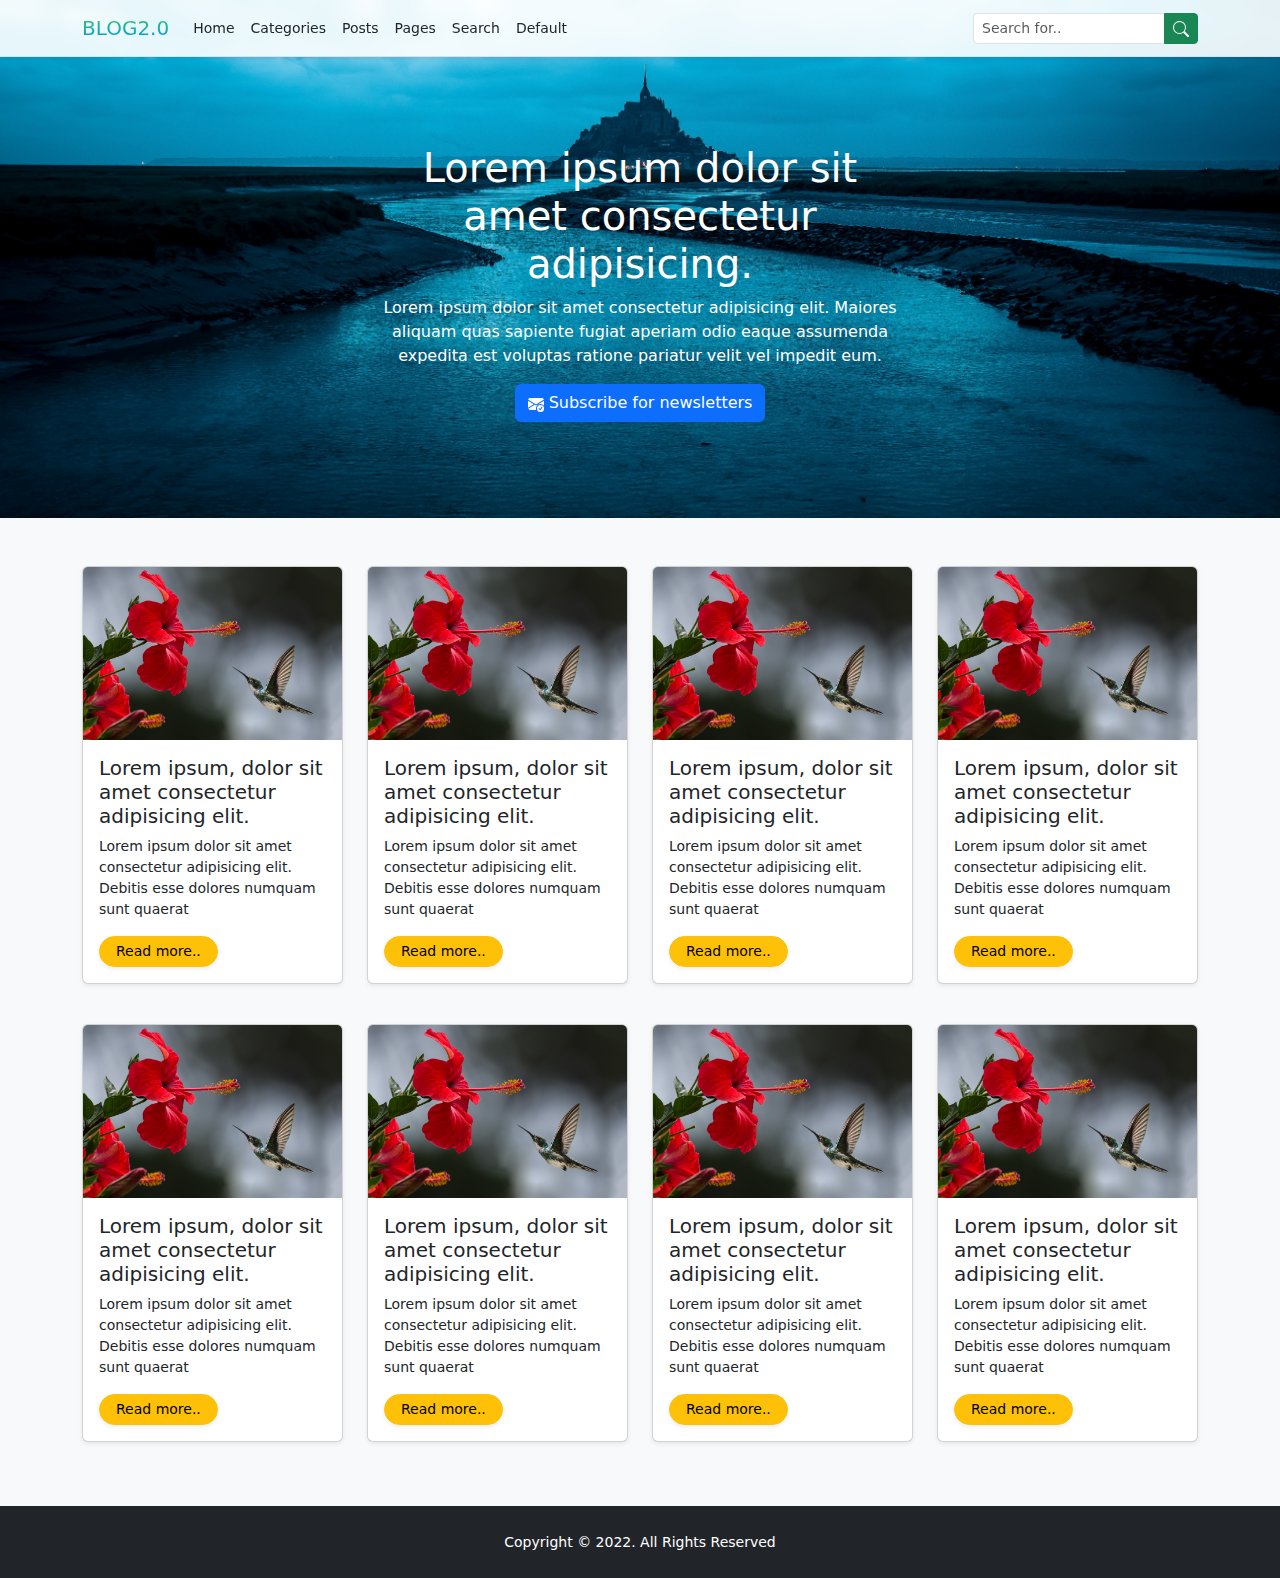
<file: BLOG2.0/index.html>
<!doctype html>
<html lang="en">

<head>
    <meta charset="utf-8">
    <meta name="viewport" content="width=device-width, initial-scale=1">
    <title>HOME</title>
    <link href="https://cdn.jsdelivr.net/npm/bootstrap@5.3.3/dist/css/bootstrap.min.css" rel="stylesheet"
        integrity="sha384-QWTKZyjpPEjISv5WaRU9OFeRpok6YctnYmDr5pNlyT2bRjXh0JMhjY6hW+ALEwIH" crossorigin="anonymous">
    <link rel="stylesheet" href="style.css">

</head>

<body class="bg-light">

<!-- Navbar -->
<nav class="navbar navbar-expand-lg bg-white small border-bottom shadow-sm fixed-top custom-nav" style="--bs-bg-opacity: .9;">
    <div class="container">
        <a href="index.html" class="navbar-brand">
            <span class="brand-style brand-gradient">
                BLOG2.0
            </span>
        </a>
        <button
            type="button"
            class="navbar-toggler"
            data-bs-toggle="collapse"
            data-bs-target="#blog-navbar"
            aria-controls="blog-navbar"
            aria-expanded="false"
            aria-label="Toggle Navigation">
            <span class="navbar-toggler-icon"></span>
        </button>
        <div class="collapse navbar-collapse" id="blog-navbar">
            <ul class="navbar-nav me-auto mb-2 mb-lg-0">
                <li class="nav-item">
                    <a href="index.html" class="nav-link text-dark">Home</a>
                </li>
                <li class="nav-item">
                    <a href="default.html" class="nav-link text-dark">Categories</a>
                </li>
                <li class="nav-item">
                    <a href="posts.html" class="nav-link text-dark">Posts</a>
                </li>
                <li class="nav-item">
                    <a href="page.html" class="nav-link text-dark">Pages</a>
                </li>
                <li class="nav-item">
                    <a href="search.html" class="nav-link text-dark">Search</a>
                </li>
                <li class="nav-item">
                    <a href="default.html" class="nav-link text-dark">Default</a>
                </li>
            </ul>
            <form class="d-flex" role="search">
                <div class="input-group">
                    <input type="search" class="form-control form-control-sm" placeholder="Search for..">
                    <button type="submit" class="btn btn-sm btn-success">
                        <svg xmlns="http://www.w3.org/2000/svg" width="16" height="16" fill="currentColor" class="bi bi-search" viewBox="0 0 16 16">
                            <path d="M11.742 10.344a6.5 6.5 0 1 0-1.397 1.398h-.001c.03.04.062.078.098.115l3.85 3.85a1 1 0 0 0 1.415-1.414l-3.85-3.85a1.007 1.007 0 0 0-.115-.1zM12 6.5a5.5 5.5 0 1 1-11 0 5.5 5.5 0 0 1 11 0z"/>
                        </svg>
                    </button>
                </div>
            </form>
        </div>
    </div>
</nav>
<!-- Navbar -->
    <!-- Banner -->
    <section class="banner-holder pt-5">
        <div class="container">
            <div class="row justify-content-center">
                <div class="col-md-6">
                    <div class="banner-content text-center text-white my-5 py-5">
                        <h1>Lorem ipsum dolor sit amet consectetur adipisicing.</h1>
                        <p>Lorem ipsum dolor sit amet consectetur adipisicing elit. Maiores aliquam quas sapiente fugiat
                            aperiam odio eaque assumenda expedita est voluptas ratione pariatur velit vel impedit eum.
                        </p>
                        <a href="#" class="btn btn-primary" data-bs-toggle="modal" data-bs-target="#subscribe-modal">
                            <svg xmlns="http://www.w3.org/2000/svg" width="16" height="16" fill="currentColor"
                                class="bi bi-envelope-check-fill" viewBox="0 0 16 16">
                                <path
                                    d="M.05 3.555A2 2 0 0 1 2 2h12a2 2 0 0 1 1.95 1.555L8 8.414.05 3.555ZM0 4.697v7.104l5.803-3.558L0 4.697ZM6.761 8.83l-6.57 4.026A2 2 0 0 0 2 14h6.256A4.493 4.493 0 0 1 8 12.5a4.49 4.49 0 0 1 1.606-3.446l-.367-.225L8 9.586l-1.239-.757ZM16 4.697v4.974A4.491 4.491 0 0 0 12.5 8a4.49 4.49 0 0 0-1.965.45l-.338-.207L16 4.697Z" />
                                <path
                                    d="M16 12.5a3.5 3.5 0 1 1-7 0 3.5 3.5 0 0 1 7 0Zm-1.993-1.679a.5.5 0 0 0-.686.172l-1.17 1.95-.547-.547a.5.5 0 0 0-.708.708l.774.773a.75.75 0 0 0 1.174-.144l1.335-2.226a.5.5 0 0 0-.172-.686Z" />
                            </svg>
                            Subscribe for newsletters
                        </a>
                    </div>
                </div>
            </div>
        </div>
    </section>
    <!-- Banner -->

    <!-- Home Posts -->
    <section class="home-posts py-5">
        <div class="container">
            <div class="row g-4">
                <div class="col-md-3">
                    <div class="card shadow-sm mb-3">
                        <img class="card-img-top" src="img/post-image.jpg" alt="Post Image">
                        <div class="card-body">
                            <h3 class="fs-5">Lorem ipsum, dolor sit amet consectetur adipisicing elit.</h3>
                            <p class="small fw-light">Lorem ipsum dolor sit amet consectetur adipisicing elit. Debitis
                                esse dolores numquam sunt quaerat</p>
                            <a href="#" class="btn btn-sm btn-warning rounded-pill shadow-sm px-3">
                                Read more..
                            </a>
                        </div>
                    </div>
                </div>
                <div class="col-md-3">
                    <div class="card shadow-sm mb-3">
                        <img class="card-img-top" src="img/post-image.jpg" alt="Post Image">
                        <div class="card-body">
                            <h3 class="fs-5">Lorem ipsum, dolor sit amet consectetur adipisicing elit.</h3>
                            <p class="small fw-light">Lorem ipsum dolor sit amet consectetur adipisicing elit. Debitis
                                esse dolores numquam sunt quaerat</p>
                            <a href="#" class="btn btn-sm btn-warning rounded-pill shadow-sm px-3">
                                Read more..
                            </a>
                        </div>
                    </div>
                </div>
                <div class="col-md-3">
                    <div class="card shadow-sm mb-3">
                        <img class="card-img-top" src="img/post-image.jpg" alt="Post Image">
                        <div class="card-body">
                            <h3 class="fs-5">Lorem ipsum, dolor sit amet consectetur adipisicing elit.</h3>
                            <p class="small fw-light">Lorem ipsum dolor sit amet consectetur adipisicing elit. Debitis
                                esse dolores numquam sunt quaerat</p>
                            <a href="#" class="btn btn-sm btn-warning rounded-pill shadow-sm px-3">
                                Read more..
                            </a>
                        </div>
                    </div>
                </div>
                <div class="col-md-3">
                    <div class="card shadow-sm mb-3">
                        <img class="card-img-top" src="img/post-image.jpg" alt="Post Image">
                        <div class="card-body">
                            <h3 class="fs-5">Lorem ipsum, dolor sit amet consectetur adipisicing elit.</h3>
                            <p class="small fw-light">Lorem ipsum dolor sit amet consectetur adipisicing elit. Debitis
                                esse dolores numquam sunt quaerat</p>
                            <a href="#" class="btn btn-sm btn-warning rounded-pill shadow-sm px-3">
                                Read more..
                            </a>
                        </div>
                    </div>
                </div>
                <div class="col-md-3">
                    <div class="card shadow-sm mb-3">
                        <img class="card-img-top" src="img/post-image.jpg" alt="Post Image">
                        <div class="card-body">
                            <h3 class="fs-5">Lorem ipsum, dolor sit amet consectetur adipisicing elit.</h3>
                            <p class="small fw-light">Lorem ipsum dolor sit amet consectetur adipisicing elit. Debitis
                                esse dolores numquam sunt quaerat</p>
                            <a href="#" class="btn btn-sm btn-warning rounded-pill shadow-sm px-3">
                                Read more..
                            </a>
                        </div>
                    </div>
                </div>
                <div class="col-md-3">
                    <div class="card shadow-sm mb-3">
                        <img class="card-img-top" src="img/post-image.jpg" alt="Post Image">
                        <div class="card-body">
                            <h3 class="fs-5">Lorem ipsum, dolor sit amet consectetur adipisicing elit.</h3>
                            <p class="small fw-light">Lorem ipsum dolor sit amet consectetur adipisicing elit. Debitis
                                esse dolores numquam sunt quaerat</p>
                            <a href="#" class="btn btn-sm btn-warning rounded-pill shadow-sm px-3">
                                Read more..
                            </a>
                        </div>
                    </div>
                </div>
                <div class="col-md-3">
                    <div class="card shadow-sm mb-3">
                        <img class="card-img-top" src="img/post-image.jpg" alt="Post Image">
                        <div class="card-body">
                            <h3 class="fs-5">Lorem ipsum, dolor sit amet consectetur adipisicing elit.</h3>
                            <p class="small fw-light">Lorem ipsum dolor sit amet consectetur adipisicing elit. Debitis
                                esse dolores numquam sunt quaerat</p>
                            <a href="#" class="btn btn-sm btn-warning rounded-pill shadow-sm px-3">
                                Read more..
                            </a>
                        </div>
                    </div>
                </div>
                <div class="col-md-3">
                    <div class="card shadow-sm mb-3">
                        <img class="card-img-top" src="img/post-image.jpg" alt="Post Image">
                        <div class="card-body">
                            <h3 class="fs-5">Lorem ipsum, dolor sit amet consectetur adipisicing elit.</h3>
                            <p class="small fw-light">Lorem ipsum dolor sit amet consectetur adipisicing elit. Debitis
                                esse dolores numquam sunt quaerat</p>
                            <a href="#" class="btn btn-sm btn-warning rounded-pill shadow-sm px-3">
                                Read more..
                            </a>
                        </div>
                    </div>
                </div>
            </div>
        </div>
    </section>
    <!-- Home Posts -->

    <!-- Blog Footer -->
    <footer class="main-footer text-bg-dark p-4 text-center">
        <p class="m-0"><small>Copyright &copy; 2022. All Rights Reserved</small></p>
    </footer>
    <!-- Blog Footer -->
    <!-- Subscribe Modal -->
    <div class="modal fade" id="subscribe-modal" data-bs-backdrop="static" data-bs-keyboard="false" tabindex="-1"
        aria-hidden="true">
        <div class="modal-dialog modal-dialog-centered">
            <div class="modal-content">
                <div class="modal-header text-bg-primary">
                    <h5 class="modal-title">Subscribe for newsletters</h5>
                    <button class="btn-close btn-close-white" type="button" data-bs-dismiss="modal" aria-label="Close">
                    </button>
                </div>
                <div class="modal-body">
                    <form>
                        <div class="row gx-2">
                            <div class="col-md-6">
                                <div class="mb-2">
                                    <input type="text" class="form-control form-control-sm" placeholder="First Name"
                                        required>
                                </div>
                            </div>
                            <div class="col-md-6">
                                <div class="mb-2">
                                    <input type="text" class="form-control form-control-sm" placeholder="Last Name"
                                        required>
                                </div>
                            </div>
                            <div class="col-md-12">
                                <div class="mb-2">
                                    <input type="email" class="form-control form-control-sm" placeholder="Email"
                                        required>
                                </div>
                            </div>
                            <div class="col-md-12">
                                <div class="d-grid">
                                    <button type="submit" class="btn btn-success btn-sm">
                                        <svg xmlns="http://www.w3.org/2000/svg" width="16" height="16"
                                            fill="currentColor" class="bi bi-envelope-check-fill" viewBox="0 0 16 16">
                                            <path
                                                d="M.05 3.555A2 2 0 0 1 2 2h12a2 2 0 0 1 1.95 1.555L8 8.414.05 3.555ZM0 4.697v7.104l5.803-3.558L0 4.697ZM6.761 8.83l-6.57 4.026A2 2 0 0 0 2 14h6.256A4.493 4.493 0 0 1 8 12.5a4.49 4.49 0 0 1 1.606-3.446l-.367-.225L8 9.586l-1.239-.757ZM16 4.697v4.974A4.491 4.491 0 0 0 12.5 8a4.49 4.49 0 0 0-1.965.45l-.338-.207L16 4.697Z" />
                                            <path
                                                d="M16 12.5a3.5 3.5 0 1 1-7 0 3.5 3.5 0 0 1 7 0Zm-1.993-1.679a.5.5 0 0 0-.686.172l-1.17 1.95-.547-.547a.5.5 0 0 0-.708.708l.774.773a.75.75 0 0 0 1.174-.144l1.335-2.226a.5.5 0 0 0-.172-.686Z" />
                                        </svg>
                                        Subscribe
                                    </button>
                                </div>
                            </div>
                        </div>
                    </form>
                </div>
            </div>
        </div>
    </div>
    <!-- Subscribe Modal -->

    <script src="https://cdn.jsdelivr.net/npm/bootstrap@5.3.3/dist/js/bootstrap.bundle.min.js"
        integrity="sha384-YvpcrYf0tY3lHB60NNkmXc5s9fDVZLESaAA55NDzOxhy9GkcIdslK1eN7N6jIeHz"
        crossorigin="anonymous"></script>
</body>

</html>
</file>
<file: BLOG2.0/style.css>
.brand-gradient{
    background: #0091ff; /* fallback for old browsers */
    background: -webkit-linear-gradient(to top, #0091ff, #32cd4c); /* Chrome 10-25, Safari 5.1-6 */
    background: linear-gradient(to top, #0091ff, #32cd4c); /* W3C, IE 10+/ Edge, Firefox 16+, Chrome 26+, Opera 12+, Safari 7+ */
    -webkit-background-clip: text;
    background-clip: text;
    color: transparent;
}

.banner-holder, .main-page-header{
    background-image: url(img/banner.jpg);
    background-size: cover;
    background-position: bottom;
}
.custom-nav{
    backdrop-filter: blur(8px);
}
</file>
